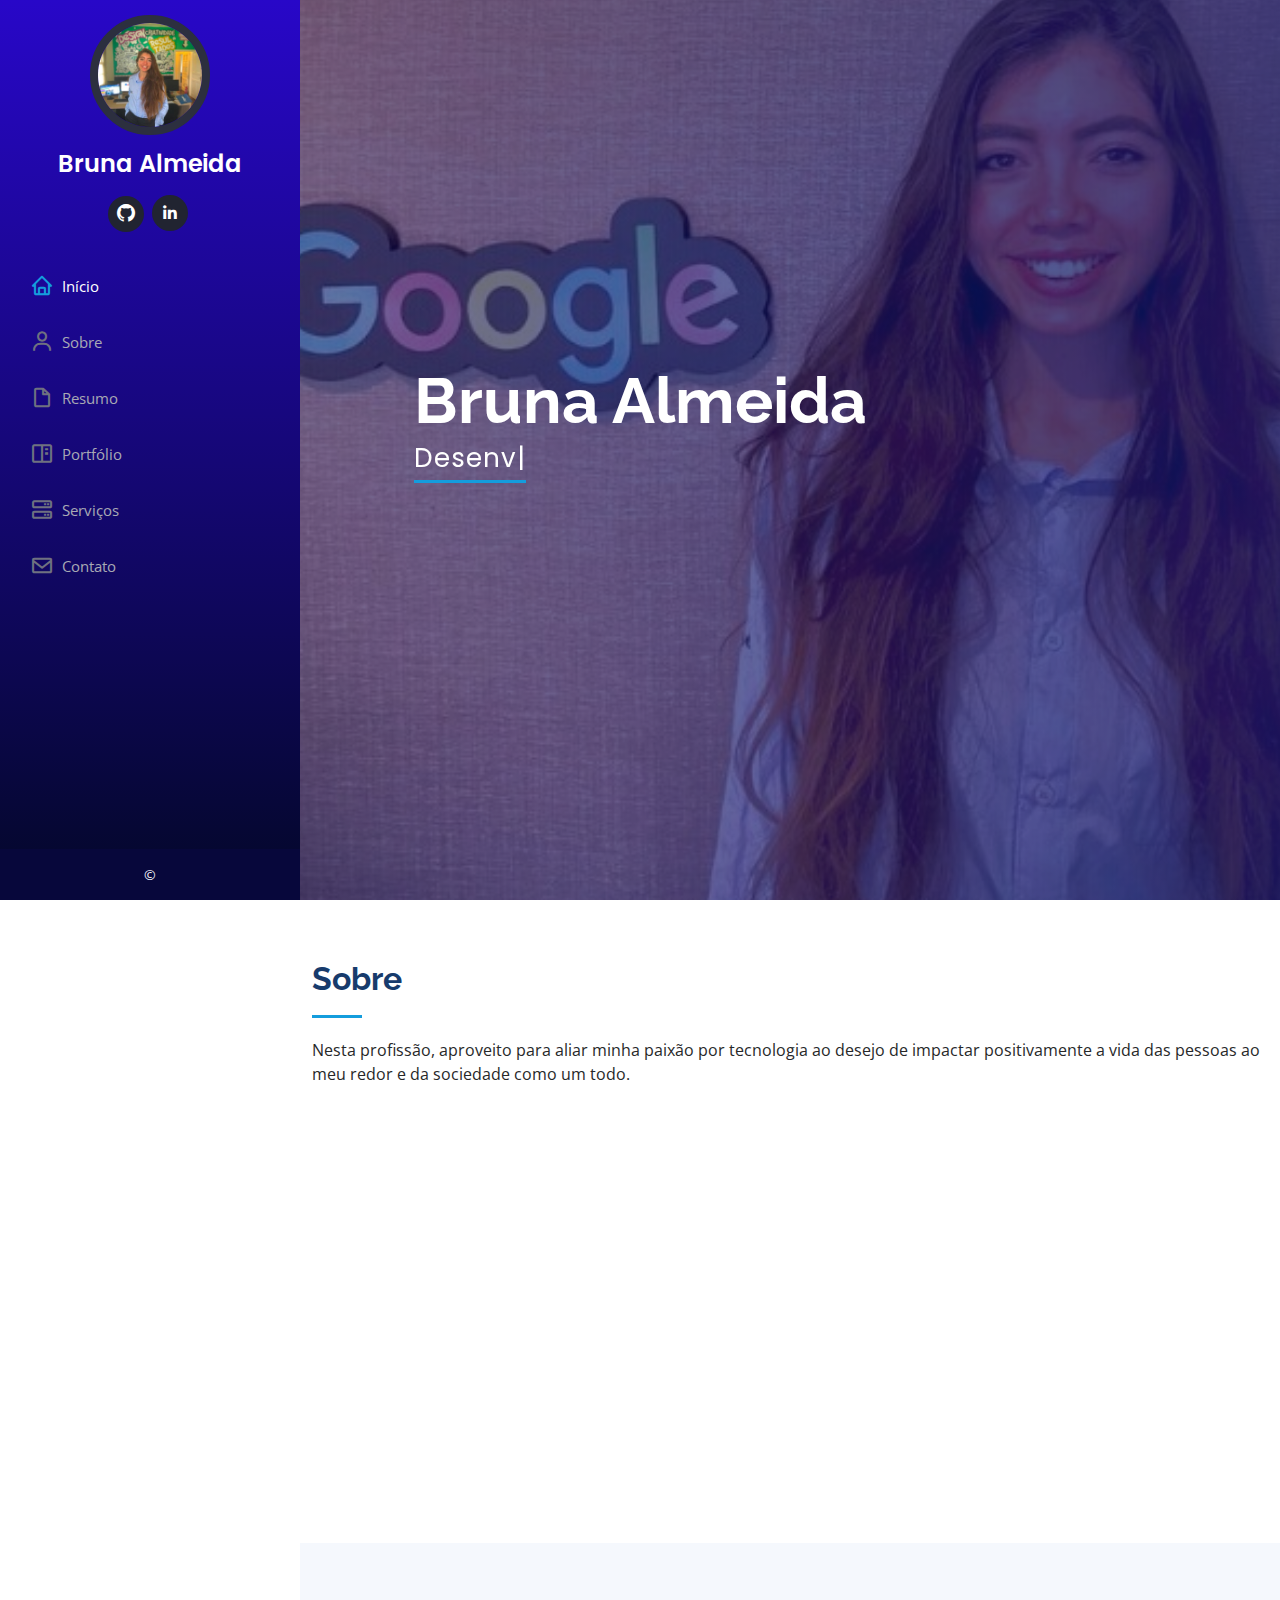
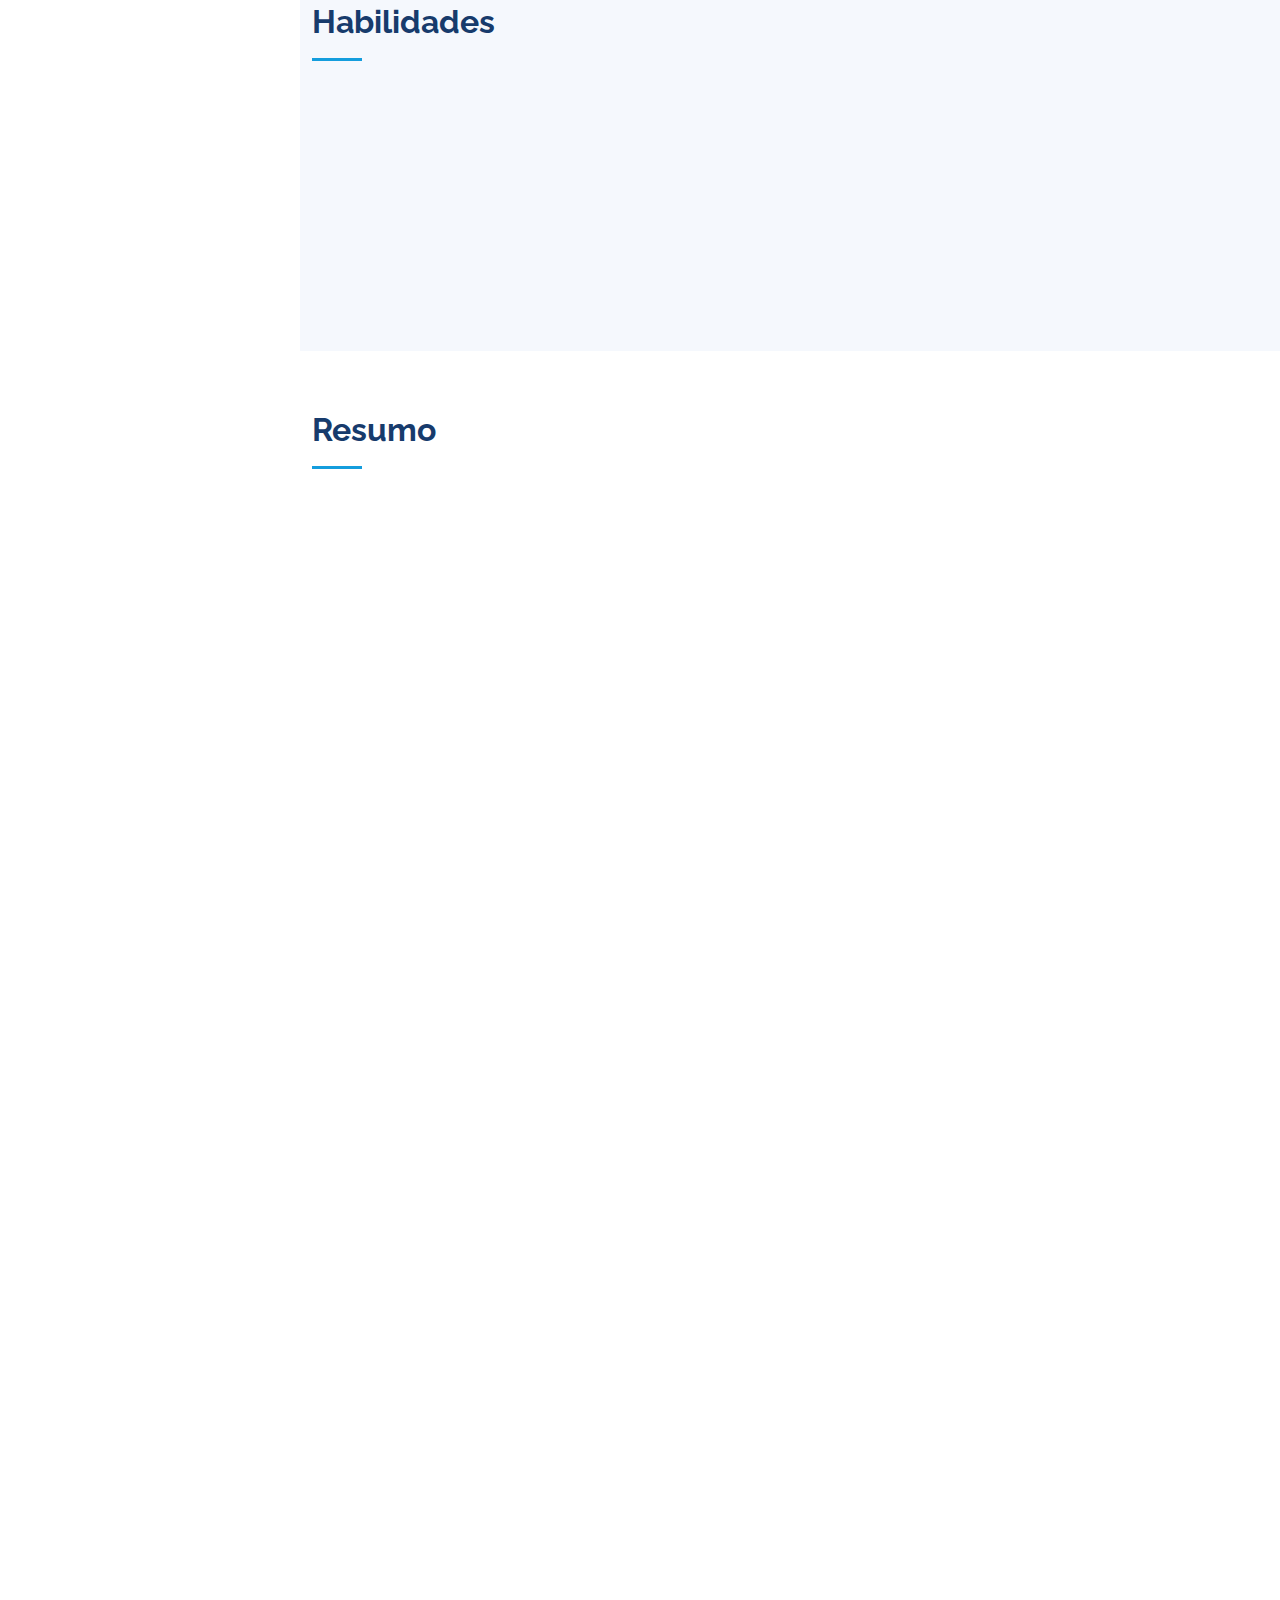
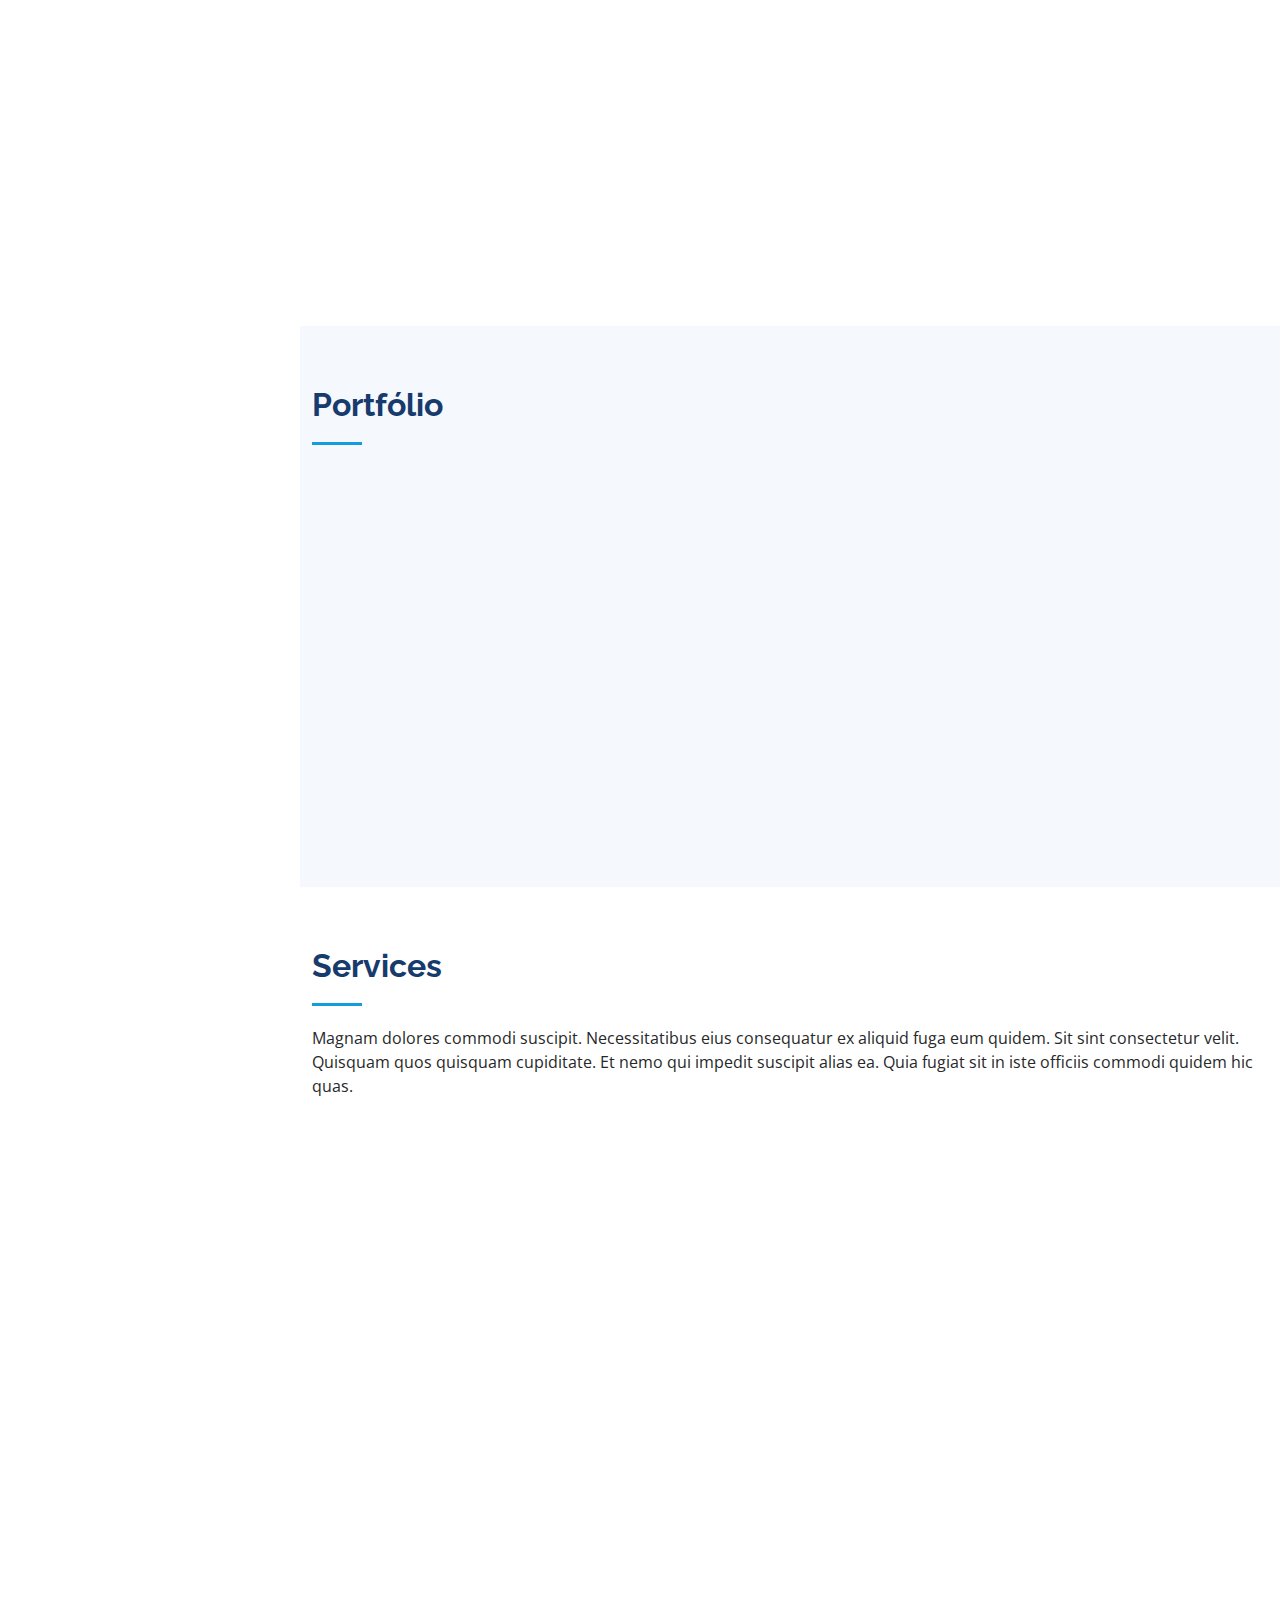
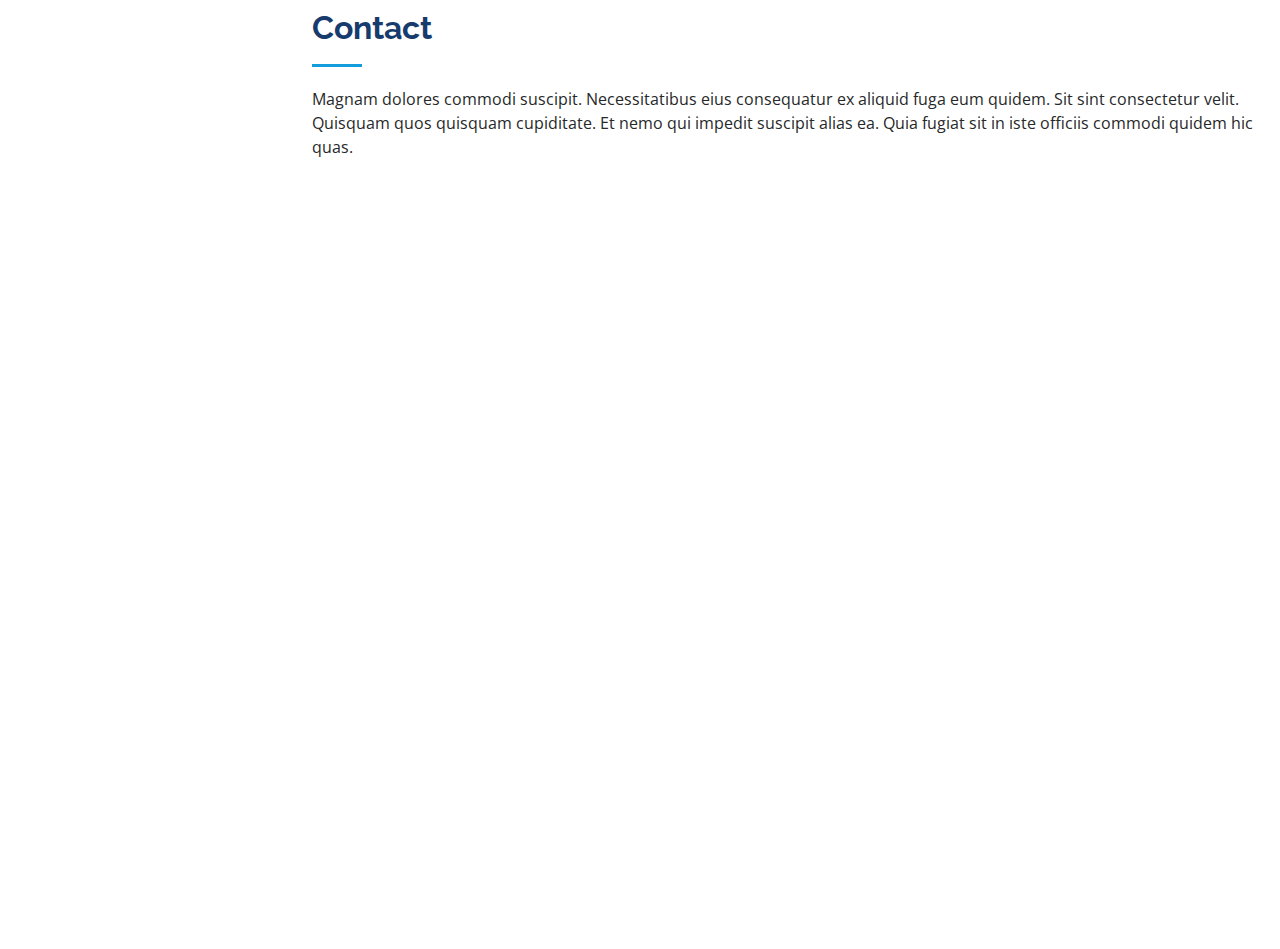
<file: index.html>
<!DOCTYPE html>
<html lang="en">

<head>
  <meta charset="utf-8">
  <meta content="width=device-width, initial-scale=1.0" name="viewport">

  <title>Bruna Almeida</title>
  <meta content="" name="description">
  <meta content="" name="keywords">

  <!-- Favicons -->
  <link href="assets/img/Untitled-9.png" rel="icon">
  <link href="assets/img/Untitled-9.png" rel="apple-touch-icon">

  <!-- Google Fonts -->
  <link href="https://fonts.googleapis.com/css?family=Open+Sans:300,300i,400,400i,600,600i,700,700i|Raleway:300,300i,400,400i,500,500i,600,600i,700,700i|Poppins:300,300i,400,400i,500,500i,600,600i,700,700i" rel="stylesheet">

  <!-- Vendor CSS Files -->
  <link href="assets/vendor/aos/aos.css" rel="stylesheet">
  <link href="assets/vendor/bootstrap/css/bootstrap.min.css" rel="stylesheet">
  <link href="assets/vendor/bootstrap-icons/bootstrap-icons.css" rel="stylesheet">
  <link href="assets/vendor/boxicons/css/boxicons.min.css" rel="stylesheet">
  <link href="assets/vendor/glightbox/css/glightbox.min.css" rel="stylesheet">
  <link href="assets/vendor/swiper/swiper-bundle.min.css" rel="stylesheet">

  <!-- Template Main CSS File -->
  <link href="assets/css/style.css" rel="stylesheet">

  <!-- =======================================================
  * Template Name: iPortfolio - v3.9.1
  * Template URL: https://bootstrapmade.com/iportfolio-bootstrap-portfolio-websites-template/
  * Author: BootstrapMade.com
  * License: https://bootstrapmade.com/license/
  ======================================================== -->
</head>

<body>

  <!-- ======= Mobile nav toggle button ======= -->
  <i class="bi bi-list mobile-nav-toggle d-xl-none"></i>

  <!-- ======= Header ======= -->
  <header id="header">
    <div class="d-flex flex-column">

      <div class="profile">
        <img src="assets/img/99504245.jpg" alt="" class="img-fluid rounded-circle">
        <h1 class="text-light"><a href="index.html">Bruna Almeida</a></h1>
        <div class="social-links mt-3 text-center">
          <a href="https://github.com/brualmeidaj" class="github" target="_blank"><i class="bi-github"></i></a>
          <a href="https://www.linkedin.com/in/bruna-almeida-de-jesus-519022222/" class="linkedin" target="_blank"><i class="bx bxl-linkedin"></i></a>
        </div>
      </div>

      <nav id="navbar" class="nav-menu navbar">
        <ul>
          <li><a href="#hero" class="nav-link scrollto active"><i class="bx bx-home"></i> <span>Início</span></a></li>
          <li><a href="#about" class="nav-link scrollto"><i class="bx bx-user"></i> <span>Sobre</span></a></li>
          <li><a href="#resume" class="nav-link scrollto"><i class="bx bx-file-blank"></i> <span>Resumo</span></a></li>
          <li><a href="#portfolio" class="nav-link scrollto"><i class="bx bx-book-content"></i> <span>Portfólio</span></a></li>
          <li><a href="#services" class="nav-link scrollto"><i class="bx bx-server"></i> <span>Serviços</span></a></li>
          <li><a href="#contact" class="nav-link scrollto"><i class="bx bx-envelope"></i> <span>Contato</span></a></li>
        </ul>
      </nav><!-- .nav-menu -->
    </div>
  </header><!-- End Header -->

  <!-- ======= Hero Section ======= -->
  <section id="hero" class="d-flex flex-column justify-content-center align-items-center">
    <div class="hero-container" data-aos="fade-in">
      <h1>Bruna Almeida</h1>
      <p><span class="typed" data-typed-items="Desenvolvedora Web"></span></p>
    </div>
  </section><!-- End Hero -->

  <main id="main">

    <!-- ======= About Section ======= -->
    <section id="about" class="about">
      <div class="container">

        <div class="section-title">
          <h2>Sobre</h2>
          <p>
            Nesta profissão, aproveito para aliar minha paixão por tecnologia ao desejo de impactar positivamente a vida das pessoas ao meu redor e da sociedade como um todo.</p>
        </div>

        <div class="row">
          <div class="col-lg-4" data-aos="fade-right">
            <img src="assets/img/99504245.jpg"rof class="img-fluid" alt="">
          </div>
          <div class="col-lg-8 pt-4 pt-lg-0 content" data-aos="fade-left">
            <h3>Desenvolvedora WEB</h3>
            <p class="fst-italic">
              O meu principal objetivo é manter-me sempre em constante evolução pessoal e profissional, sendo organização e dedicação duas características que me definem.
            </p>
            <div class="row">
              <div class="col-lg-6">
                <ul>
                  <li><i class="bi bi-chevron-right"></i> <strong>Telefone:</strong> <span>(71) 99366-3029</span></li>
                  <li><i class="bi bi-chevron-right"></i> <strong>Cidade:</strong> <span>Curitiba - Paraná</span></li>
                </ul>
              </div>
              <div class="col-lg-6">
                <ul>
                  <li><i class="bi bi-chevron-right"></i> <strong>Email</strong> <span>contatobrunaalmeida13@outlook.com</span></li>
                  <li><i class="bi bi-chevron-right"></i> <strong>Cargo Atual:</strong> <span>Programadora Web Júnior</span></li>
                </ul>
              </div>
            </div>
            <p>
              Graduanda em Análise e Desenvolvimento de Sistemas pela ESTÁCIO EAD, ótima comunicação, adaptabilidade e iniciativa para aprendizado. Ao longo da minha carreira, estou descobrindo minha paixão por desenvolvimento e programação.
           </p>
          </div>
        </div>

      </div>
    </section><!-- End About Section -->

    <!-- ======= Skills Section ======= -->
    <section id="skills" class="skills section-bg">
      <div class="container">

        <div class="section-title">
          <h2>Habilidades</h2>
        </div>
        <div class="row skills-content">

          <div class="col-lg-6" data-aos="fade-up">

            <div class="progress">
              <span class="skill">HTML <i class="val">80%</i></span>
              <div class="progress-bar-wrap">
                <div class="progress-bar" role="progressbar" aria-valuenow="80" aria-valuemin="0" aria-valuemax="100"></div>
              </div>
            </div>

            <div class="progress">
              <span class="skill">CSS <i class="val">80%</i></span>
              <div class="progress-bar-wrap">
                <div class="progress-bar" role="progressbar" aria-valuenow="80" aria-valuemin="0" aria-valuemax="100"></div>
              </div>
            </div>

            <div class="progress">
              <span class="skill">JavaScript <i class="val">40%</i></span>
              <div class="progress-bar-wrap">
                <div class="progress-bar" role="progressbar" aria-valuenow="40" aria-valuemin="0" aria-valuemax="100"></div>
              </div>
            </div>

          </div>

          <div class="col-lg-6" data-aos="fade-up" data-aos-delay="100">

            <div class="progress">
              <span class="skill">ROBOT FRAMEWORK <i class="val">70%</i></span>
              <div class="progress-bar-wrap">
                <div class="progress-bar" role="progressbar" aria-valuenow="70" aria-valuemin="0" aria-valuemax="100"></div>
              </div>
            </div>

            <div class="progress">
              <span class="skill">WordPress <i class="val">70%</i></span>
              <div class="progress-bar-wrap">
                <div class="progress-bar" role="progressbar" aria-valuenow="70" aria-valuemin="0" aria-valuemax="100"></div>
              </div>
            </div>

            <div class="progress">
              <span class="skill">WEB DESIGN<i class="val">30%</i></span>
              <div class="progress-bar-wrap">
                <div class="progress-bar" role="progressbar" aria-valuenow="40" aria-valuemin="0" aria-valuemax="100"></div>
              </div>
            </div>

          </div>

        </div>

      </div>
    </section><!-- End Skills Section -->

    <!-- ======= Resume Section ======= -->
    <section id="resume" class="resume">
      <div class="container">

        <div class="section-title">
          <h2>Resumo</h2>
        </div>

        <div class="row">
          <div class="col-lg-6" data-aos="fade-up">
            <h3 class="resume-title">Tragetória:
            </h3>
            <div class="resume-item pb-0">
              <h4>Bruna Almeida</h4>
              <p><em>Desenvolvedora web, com mais de 2 anos de experiência projetando e desenvolvendo material de marketing digital/processos automatizados centrados no usuário, desde o conceito inicial até a entrega final polida.</em></p>
              <ul>
                <li>Curitiba, Paraná- Brasil</li>
                <li>(71) 99366-3029</li>
                <li>contatobrunaalmeida13@outlook.com</li>
              </ul>
            </div>

            <h3 class="resume-title">Educação:</h3>
            <div class="resume-item">
              <h4>Universidade ESTÁCIO DE SÁ- Análise e Desenvolvimento de Sistemas</h4>
              <h5>2021 - 2023</h5>
              <p><em>Balneário Camboriú- Santa Catarina (Educação á Distância)</em></p>
            </div>
            <div class="resume-item">
              <h4>Introdução ao Framework- Robot Framework</h4>
              <h5>2022-2022</h5>
              <p><em>Santa Catarina- Itajaí (Educação á Distância)</em></p>
            </div>
            <div class="resume-item">
              <h4>CCAA Inglês e Espanhol- Curso de Inglês Básico ao Avançado</h4>
              <h5>2016-2017</h5>
              <p><em>Salvador- Bahia</em></p>
            </div>
          </div>
          <div class="col-lg-6" data-aos="fade-up" data-aos-delay="100">
            <h3 class="resume-title">Experiência Profissional</h3>
            <div class="resume-item">
              <h4>Programação Web</h4>
              <h5>2022 Maio - 2022 Até o momento</h5>
              <p><em>Curitiba, Paraná</em></p>
              <ul>
                <li>Desenvolvimento WEB: PHP, JavaScript, HTML5, CSS3, WordPress;</li>
                <li>Responsivo;</li>
                <li>Auxiliar no atendimento de chamados do suporte;</li>
                <li>Infraestrutura: Google Cloud, WHM/cPanel;</li>
                <li>Análises de Erros e Execução de Testes;</li>
                <li>Criação de landing pages e técnicas de SEO.</li>
              </ul>
            </div>
            <div class="resume-item">
              <h4>Estágio QA Tester</h4>
              <h5>2022 Janeiro - 2022 Março</h5>
              <p><em>Curitiba, Paraná</em></p>
              <ul>
                <li>Testes unitários de sistema;</li>
                <li>Geração de relatório de teste;</li>
                <li>Análises de Erros;</li>
                <li>Desenvolvimento e manutenção do checklist de testes;</li>
                <li>Execução de testes, geração e armazenamento de evidências no software de trabalho;</li>
                <li>Utilização de metodologias ágeis;</li>
                <li>Contato com a área de Customer Success;</li>
                <li>Automação em PYTHON com ROBOT FRAMEWORK para testes simples.</li>
              </ul>
            </div>
            <div class="resume-item">
              <h4>Estágio Suporte Infraestrutura</h4>
              <h5>2021 Agosto - 2022 Janeiro</h5>
              <p><em>Curitiba, Paraná</em></p>
              <ul>
                <li>Auxiliar no atendimento de chamados e monitoramento de servidores VMWARE;</li>
                <li>Contato direto com arquivos em EDI, SCALASOFT (TMS, WMS, FMS, ERP);</li>
                <li>Métodos ágeis (práticas e Kanban);</li>
                <li>Elaboração de planilhas e relatórios de em EXCEL;</li>
                <li>Auxiliar na linha de produção utilizando software da qualidade (QUALYTEAM);</li>
                <li>Acompanhamento direto na linha de produção e configuração de manutenção de equipamentos tecnológicos.</li>
              </ul>
            </div>
          </div>
        </div>

      </div>
    </section><!-- End Resume Section -->

    <!-- ======= Portfolio Section ======= -->
    <section id="portfolio" class="portfolio section-bg">
      <div class="container">

        <div class="section-title">
          <h2>Portfólio</h2>
        </div>

        <div class="row" data-aos="fade-up">
          <div class="col-lg-12 d-flex justify-content-center">
            <ul id="portfolio-flters">
              <li data-filter="*" class="filter-active">All</li>
              <li data-filter=".filter-app">App</li>
              <li data-filter=".filter-card">Cartão</li>
              <li data-filter=".filter-web">Web</li>
            </ul>
          </div>
        </div>

        <div class="row portfolio-container" data-aos="fade-up" data-aos-delay="100">

          <div class="col-lg-4 col-md-6 portfolio-item filter-web">
            <div class="portfolio-wrap">
              <img src="assets/img/portfolio/guaradosul.png" class="img-fluid" alt="">
              <div class="portfolio-links">
                <a href="assets/img/portfolio/guaradosul2.png" data-gallery="portfolioGallery" class="portfolio-lightbox" title="Web 3"><i class="bx bx-plus"></i></a>
                <a href="portfolio-details.html" title="Mais Detalhes"><i class="bx bx-link"></i></a>
              </div>
            </div>
          </div>

          <div class="col-lg-4 col-md-6 portfolio-item filter-web">
            <div class="portfolio-wrap">
              <img src="assets/img/portfolio/portfolio-5.jpg" class="img-fluid" alt="">
              <div class="portfolio-links">
                <a href="assets/img/portfolio/portfolio-5.jpg" data-gallery="portfolioGallery" class="portfolio-lightbox" title="Web 2"><i class="bx bx-plus"></i></a>
                <a href="portfolio-details.html" title="More Details"><i class="bx bx-link"></i></a>
              </div>
            </div>
          </div>

        </div>

      </div>
    </section><!-- End Portfolio Section -->

    <!-- ======= Services Section ======= -->
    <section id="services" class="services">
      <div class="container">

        <div class="section-title">
          <h2>Services</h2>
          <p>Magnam dolores commodi suscipit. Necessitatibus eius consequatur ex aliquid fuga eum quidem. Sit sint consectetur velit. Quisquam quos quisquam cupiditate. Et nemo qui impedit suscipit alias ea. Quia fugiat sit in iste officiis commodi quidem hic quas.</p>
        </div>

        <div class="row">
          <div class="col-lg-4 col-md-6 icon-box" data-aos="fade-up">
            <div class="icon"><i class="bi bi-briefcase"></i></div>
            <h4 class="title"><a href="">Lorem Ipsum</a></h4>
            <p class="description">Voluptatum deleniti atque corrupti quos dolores et quas molestias excepturi sint occaecati cupiditate non provident</p>
          </div>
          <div class="col-lg-4 col-md-6 icon-box" data-aos="fade-up" data-aos-delay="100">
            <div class="icon"><i class="bi bi-card-checklist"></i></div>
            <h4 class="title"><a href="">Dolor Sitema</a></h4>
            <p class="description">Minim veniam, quis nostrud exercitation ullamco laboris nisi ut aliquip ex ea commodo consequat tarad limino ata</p>
          </div>
          <div class="col-lg-4 col-md-6 icon-box" data-aos="fade-up" data-aos-delay="200">
            <div class="icon"><i class="bi bi-bar-chart"></i></div>
            <h4 class="title"><a href="">Sed ut perspiciatis</a></h4>
            <p class="description">Duis aute irure dolor in reprehenderit in voluptate velit esse cillum dolore eu fugiat nulla pariatur</p>
          </div>
          <div class="col-lg-4 col-md-6 icon-box" data-aos="fade-up" data-aos-delay="300">
            <div class="icon"><i class="bi bi-binoculars"></i></div>
            <h4 class="title"><a href="">Magni Dolores</a></h4>
            <p class="description">Excepteur sint occaecat cupidatat non proident, sunt in culpa qui officia deserunt mollit anim id est laborum</p>
          </div>
          <div class="col-lg-4 col-md-6 icon-box" data-aos="fade-up" data-aos-delay="400">
            <div class="icon"><i class="bi bi-brightness-high"></i></div>
            <h4 class="title"><a href="">Nemo Enim</a></h4>
            <p class="description">At vero eos et accusamus et iusto odio dignissimos ducimus qui blanditiis praesentium voluptatum deleniti atque</p>
          </div>
          <div class="col-lg-4 col-md-6 icon-box" data-aos="fade-up" data-aos-delay="500">
            <div class="icon"><i class="bi bi-calendar4-week"></i></div>
            <h4 class="title"><a href="">Eiusmod Tempor</a></h4>
            <p class="description">Et harum quidem rerum facilis est et expedita distinctio. Nam libero tempore, cum soluta nobis est eligendi</p>
          </div>
        </div>

      </div>
    </section><!-- End Services Section -->

          </div>
          <div class="swiper-pagination"></div>
        </div>

      </div>
    </section><!-- End Testimonials Section -->

    <!-- ======= Contact Section ======= -->
    <section id="contact" class="contact">
      <div class="container">

        <div class="section-title">
          <h2>Contact</h2>
          <p>Magnam dolores commodi suscipit. Necessitatibus eius consequatur ex aliquid fuga eum quidem. Sit sint consectetur velit. Quisquam quos quisquam cupiditate. Et nemo qui impedit suscipit alias ea. Quia fugiat sit in iste officiis commodi quidem hic quas.</p>
        </div>

        <div class="row" data-aos="fade-in">

          <div class="col-lg-5 d-flex align-items-stretch">
            <div class="info">
              <div class="address">
                <i class="bi bi-geo-alt"></i>
                <h4>Location:</h4>
                <p>A108 Adam Street, New York, NY 535022</p>
              </div>

              <div class="email">
                <i class="bi bi-envelope"></i>
                <h4>Email:</h4>
                <p>info@example.com</p>
              </div>

              <div class="phone">
                <i class="bi bi-phone"></i>
                <h4>Call:</h4>
                <p>+1 5589 55488 55s</p>
              </div>

              <iframe src="https://www.google.com/maps/embed?pb=!1m14!1m8!1m3!1d12097.433213460943!2d-74.0062269!3d40.7101282!3m2!1i1024!2i768!4f13.1!3m3!1m2!1s0x0%3A0xb89d1fe6bc499443!2sDowntown+Conference+Center!5e0!3m2!1smk!2sbg!4v1539943755621" frameborder="0" style="border:0; width: 100%; height: 290px;" allowfullscreen></iframe>
            </div>

          </div>

          <div class="col-lg-7 mt-5 mt-lg-0 d-flex align-items-stretch">
            <form action="forms/contact.php" method="post" role="form" class="php-email-form">
              <div class="row">
                <div class="form-group col-md-6">
                  <label for="name">Seu Nome</label>
                  <input type="text" name="name" class="form-control" id="name" required>
                </div>
                <div class="form-group col-md-6">
                  <label for="name">Seu Email</label>
                  <input type="email" class="form-control" name="email" id="email" required>
                </div>
              </div>
              <div class="form-group">
                <label for="name">Assunto</label>
                <input type="text" class="form-control" name="subject" id="subject" required>
              </div>
              <div class="form-group">
                <label for="name">Mensagem</label>
                <textarea class="form-control" name="message" rows="10" required></textarea>
              </div>
              <div class="my-3">
                <div class="loading">Carregando</div>
                <div class="error-message"></div>
                <div class="sent-message">Sua mensagem foi enviada. Muito obrigada!</div>
              </div>
              <div class="text-center"><button type="submit">Send Message</button></div>
            </form>
          </div>

        </div>

      </div>
    </section><!-- End Contact Section -->

  </main><!-- End #main -->

  <!-- ======= Footer ======= -->
  <footer id="footer">
    <div class="container">
      <div class="copyright">
        &copy; <strong><span></span></strong>
      </div>
    </div>
  </footer><!-- End  Footer -->

  <a href="#" class="back-to-top d-flex align-items-center justify-content-center"><i class="bi bi-arrow-up-short"></i></a>

  <!-- Vendor JS Files -->
  <script src="assets/vendor/purecounter/purecounter_vanilla.js"></script>
  <script src="assets/vendor/aos/aos.js"></script>
  <script src="assets/vendor/bootstrap/js/bootstrap.bundle.min.js"></script>
  <script src="assets/vendor/glightbox/js/glightbox.min.js"></script>
  <script src="assets/vendor/isotope-layout/isotope.pkgd.min.js"></script>
  <script src="assets/vendor/swiper/swiper-bundle.min.js"></script>
  <script src="assets/vendor/typed.js/typed.min.js"></script>
  <script src="assets/vendor/waypoints/noframework.waypoints.js"></script>
  <script src="assets/vendor/php-email-form/validate.js"></script>

  <!-- Template Main JS File -->
  <script src="assets/js/main.js"></script>

</body>

</html>
</file>
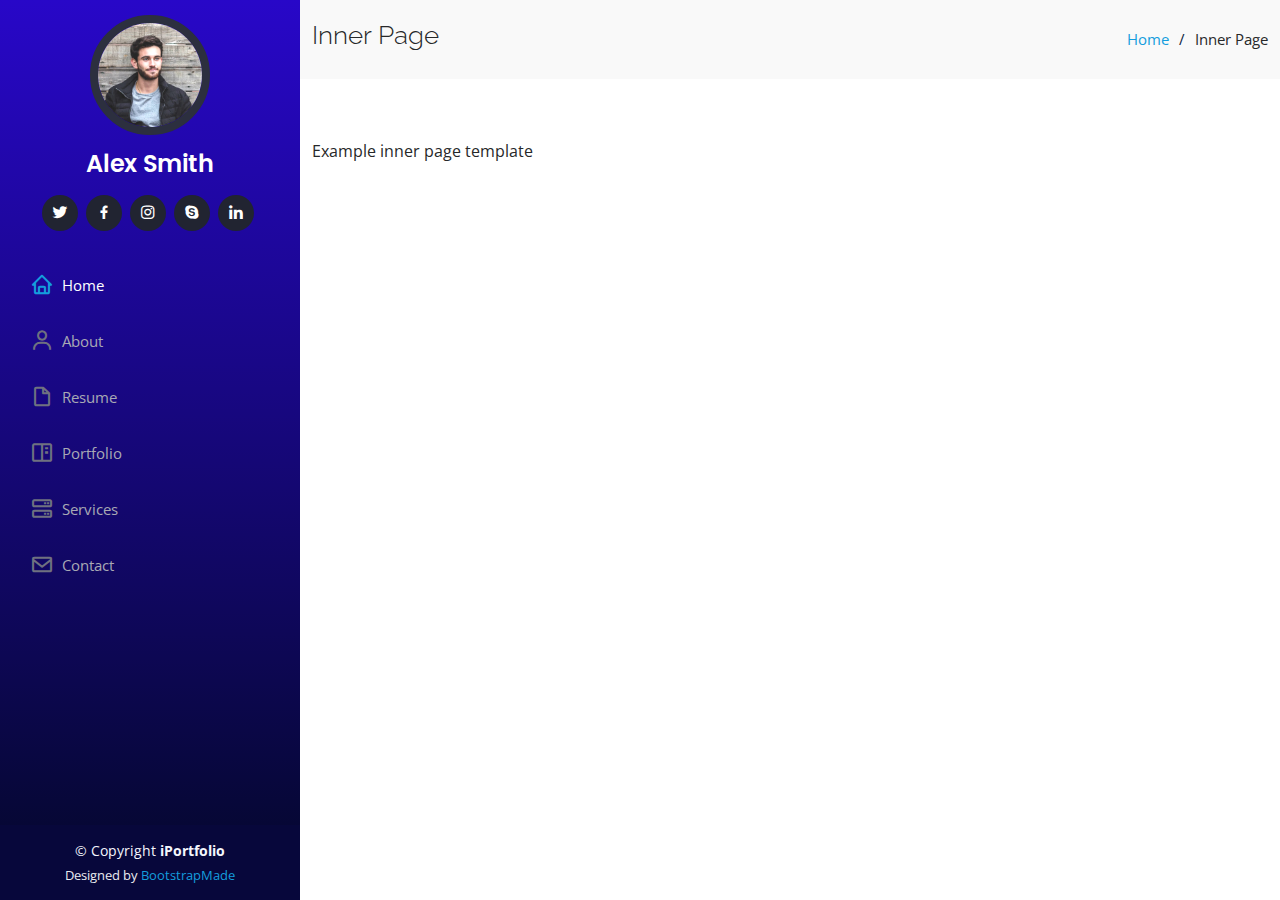
<file: inner-page.html>
<!DOCTYPE html>
<html lang="en">

<head>
  <meta charset="utf-8">
  <meta content="width=device-width, initial-scale=1.0" name="viewport">

  <title>Inner Page - iPortfolio Bootstrap Template</title>
  <meta content="" name="description">
  <meta content="" name="keywords">

  <!-- Favicons -->
  <link href="assets/img/favicon.png" rel="icon">
  <link href="assets/img/apple-touch-icon.png" rel="apple-touch-icon">

  <!-- Google Fonts -->
  <link href="https://fonts.googleapis.com/css?family=Open+Sans:300,300i,400,400i,600,600i,700,700i|Raleway:300,300i,400,400i,500,500i,600,600i,700,700i|Poppins:300,300i,400,400i,500,500i,600,600i,700,700i" rel="stylesheet">

  <!-- Vendor CSS Files -->
  <link href="assets/vendor/aos/aos.css" rel="stylesheet">
  <link href="assets/vendor/bootstrap/css/bootstrap.min.css" rel="stylesheet">
  <link href="assets/vendor/bootstrap-icons/bootstrap-icons.css" rel="stylesheet">
  <link href="assets/vendor/boxicons/css/boxicons.min.css" rel="stylesheet">
  <link href="assets/vendor/glightbox/css/glightbox.min.css" rel="stylesheet">
  <link href="assets/vendor/swiper/swiper-bundle.min.css" rel="stylesheet">

  <!-- Template Main CSS File -->
  <link href="assets/css/style.css" rel="stylesheet">

  <!-- =======================================================
  * Template Name: iPortfolio - v3.9.1
  * Template URL: https://bootstrapmade.com/iportfolio-bootstrap-portfolio-websites-template/
  * Author: BootstrapMade.com
  * License: https://bootstrapmade.com/license/
  ======================================================== -->
</head>

<body>

  <!-- ======= Mobile nav toggle button ======= -->
  <i class="bi bi-list mobile-nav-toggle d-xl-none"></i>

  <!-- ======= Header ======= -->
  <header id="header">
    <div class="d-flex flex-column">

      <div class="profile">
        <img src="assets/img/profile-img.jpg" alt="" class="img-fluid rounded-circle">
        <h1 class="text-light"><a href="index.html">Alex Smith</a></h1>
        <div class="social-links mt-3 text-center">
          <a href="#" class="twitter"><i class="bx bxl-twitter"></i></a>
          <a href="#" class="facebook"><i class="bx bxl-facebook"></i></a>
          <a href="#" class="instagram"><i class="bx bxl-instagram"></i></a>
          <a href="#" class="google-plus"><i class="bx bxl-skype"></i></a>
          <a href="#" class="linkedin"><i class="bx bxl-linkedin"></i></a>
        </div>
      </div>

      <nav id="navbar" class="nav-menu navbar">
        <ul>
          <li><a href="#hero" class="nav-link scrollto active"><i class="bx bx-home"></i> <span>Home</span></a></li>
          <li><a href="#about" class="nav-link scrollto"><i class="bx bx-user"></i> <span>About</span></a></li>
          <li><a href="#resume" class="nav-link scrollto"><i class="bx bx-file-blank"></i> <span>Resume</span></a></li>
          <li><a href="#portfolio" class="nav-link scrollto"><i class="bx bx-book-content"></i> <span>Portfolio</span></a></li>
          <li><a href="#services" class="nav-link scrollto"><i class="bx bx-server"></i> <span>Services</span></a></li>
          <li><a href="#contact" class="nav-link scrollto"><i class="bx bx-envelope"></i> <span>Contact</span></a></li>
        </ul>
      </nav><!-- .nav-menu -->
    </div>
  </header><!-- End Header -->

  <main id="main">

    <!-- ======= Breadcrumbs ======= -->
    <section class="breadcrumbs">
      <div class="container">

        <div class="d-flex justify-content-between align-items-center">
          <h2>Inner Page</h2>
          <ol>
            <li><a href="index.html">Home</a></li>
            <li>Inner Page</li>
          </ol>
        </div>

      </div>
    </section><!-- End Breadcrumbs -->

    <section class="inner-page">
      <div class="container">
        <p>
          Example inner page template
        </p>
      </div>
    </section>

  </main><!-- End #main -->

  <!-- ======= Footer ======= -->
  <footer id="footer">
    <div class="container">
      <div class="copyright">
        &copy; Copyright <strong><span>iPortfolio</span></strong>
      </div>
      <div class="credits">
        <!-- All the links in the footer should remain intact. -->
        <!-- You can delete the links only if you purchased the pro version. -->
        <!-- Licensing information: https://bootstrapmade.com/license/ -->
        <!-- Purchase the pro version with working PHP/AJAX contact form: https://bootstrapmade.com/iportfolio-bootstrap-portfolio-websites-template/ -->
        Designed by <a href="https://bootstrapmade.com/">BootstrapMade</a>
      </div>
    </div>
  </footer><!-- End  Footer -->

  <a href="#" class="back-to-top d-flex align-items-center justify-content-center"><i class="bi bi-arrow-up-short"></i></a>

  <!-- Vendor JS Files -->
  <script src="assets/vendor/purecounter/purecounter_vanilla.js"></script>
  <script src="assets/vendor/aos/aos.js"></script>
  <script src="assets/vendor/bootstrap/js/bootstrap.bundle.min.js"></script>
  <script src="assets/vendor/glightbox/js/glightbox.min.js"></script>
  <script src="assets/vendor/isotope-layout/isotope.pkgd.min.js"></script>
  <script src="assets/vendor/swiper/swiper-bundle.min.js"></script>
  <script src="assets/vendor/typed.js/typed.min.js"></script>
  <script src="assets/vendor/waypoints/noframework.waypoints.js"></script>
  <script src="assets/vendor/php-email-form/validate.js"></script>

  <!-- Template Main JS File -->
  <script src="assets/js/main.js"></script>

</body>

</html>
</file>
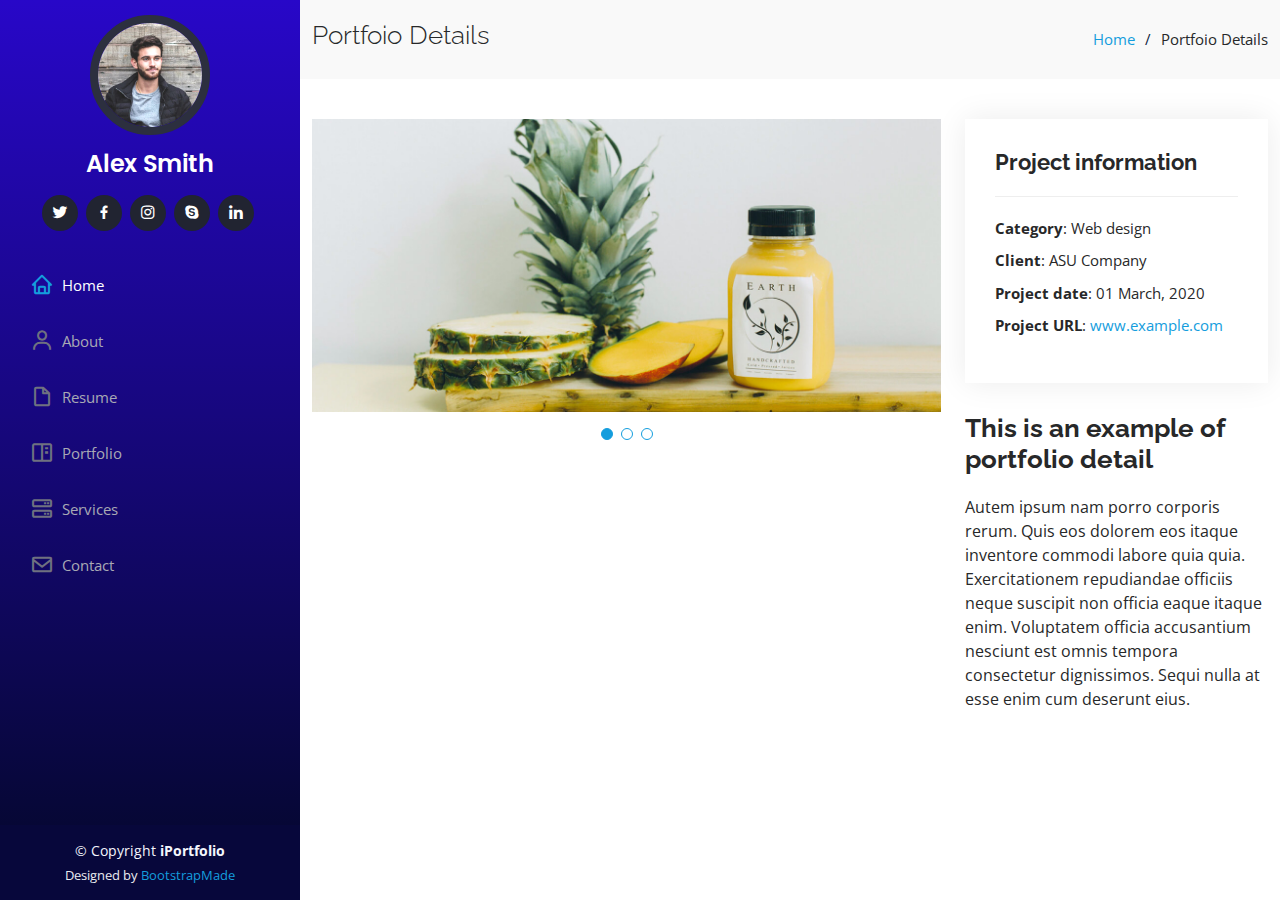
<file: portfolio-details.html>
<!DOCTYPE html>
<html lang="en">

<head>
  <meta charset="utf-8">
  <meta content="width=device-width, initial-scale=1.0" name="viewport">

  <title>Bruna Almeida</title>
  <meta content="" name="description">
  <meta content="" name="keywords">

  <!-- Favicons -->
  <link href="assets/img/favicon.png" rel="icon">
  <link href="assets/img/apple-touch-icon.png" rel="apple-touch-icon">

  <!-- Google Fonts -->
  <link href="https://fonts.googleapis.com/css?family=Open+Sans:300,300i,400,400i,600,600i,700,700i|Raleway:300,300i,400,400i,500,500i,600,600i,700,700i|Poppins:300,300i,400,400i,500,500i,600,600i,700,700i" rel="stylesheet">

  <!-- Vendor CSS Files -->
  <link href="assets/vendor/aos/aos.css" rel="stylesheet">
  <link href="assets/vendor/bootstrap/css/bootstrap.min.css" rel="stylesheet">
  <link href="assets/vendor/bootstrap-icons/bootstrap-icons.css" rel="stylesheet">
  <link href="assets/vendor/boxicons/css/boxicons.min.css" rel="stylesheet">
  <link href="assets/vendor/glightbox/css/glightbox.min.css" rel="stylesheet">
  <link href="assets/vendor/swiper/swiper-bundle.min.css" rel="stylesheet">

  <!-- Template Main CSS File -->
  <link href="assets/css/style.css" rel="stylesheet">

  <!-- =======================================================
  * Template Name: iPortfolio - v3.9.1
  * Template URL: https://bootstrapmade.com/iportfolio-bootstrap-portfolio-websites-template/
  * Author: BootstrapMade.com
  * License: https://bootstrapmade.com/license/
  ======================================================== -->
</head>

<body>

  <!-- ======= Mobile nav toggle button ======= -->
  <i class="bi bi-list mobile-nav-toggle d-xl-none"></i>

  <!-- ======= Header ======= -->
  <header id="header">
    <div class="d-flex flex-column">

      <div class="profile">
        <img src="assets/img/profile-img.jpg" alt="" class="img-fluid rounded-circle">
        <h1 class="text-light"><a href="index.html">Alex Smith</a></h1>
        <div class="social-links mt-3 text-center">
          <a href="#" class="twitter"><i class="bx bxl-twitter"></i></a>
          <a href="#" class="facebook"><i class="bx bxl-facebook"></i></a>
          <a href="#" class="instagram"><i class="bx bxl-instagram"></i></a>
          <a href="#" class="google-plus"><i class="bx bxl-skype"></i></a>
          <a href="#" class="linkedin"><i class="bx bxl-linkedin"></i></a>
        </div>
      </div>

      <nav id="navbar" class="nav-menu navbar">
        <ul>
          <li><a href="#hero" class="nav-link scrollto active"><i class="bx bx-home"></i> <span>Home</span></a></li>
          <li><a href="#about" class="nav-link scrollto"><i class="bx bx-user"></i> <span>About</span></a></li>
          <li><a href="#resume" class="nav-link scrollto"><i class="bx bx-file-blank"></i> <span>Resume</span></a></li>
          <li><a href="#portfolio" class="nav-link scrollto"><i class="bx bx-book-content"></i> <span>Portfolio</span></a></li>
          <li><a href="#services" class="nav-link scrollto"><i class="bx bx-server"></i> <span>Services</span></a></li>
          <li><a href="#contact" class="nav-link scrollto"><i class="bx bx-envelope"></i> <span>Contact</span></a></li>
        </ul>
      </nav><!-- .nav-menu -->
    </div>
  </header><!-- End Header -->

  <main id="main">

    <!-- ======= Breadcrumbs ======= -->
    <section id="breadcrumbs" class="breadcrumbs">
      <div class="container">

        <div class="d-flex justify-content-between align-items-center">
          <h2>Portfoio Details</h2>
          <ol>
            <li><a href="index.html">Home</a></li>
            <li>Portfoio Details</li>
          </ol>
        </div>

      </div>
    </section><!-- End Breadcrumbs -->

    <!-- ======= Portfolio Details Section ======= -->
    <section id="portfolio-details" class="portfolio-details">
      <div class="container">

        <div class="row gy-4">

          <div class="col-lg-8">
            <div class="portfolio-details-slider swiper">
              <div class="swiper-wrapper align-items-center">

                <div class="swiper-slide">
                  <img src="assets/img/portfolio/portfolio-details-1.jpg" alt="">
                </div>

                <div class="swiper-slide">
                  <img src="assets/img/portfolio/portfolio-details-2.jpg" alt="">
                </div>

                <div class="swiper-slide">
                  <img src="assets/img/portfolio/portfolio-details-3.jpg" alt="">
                </div>

              </div>
              <div class="swiper-pagination"></div>
            </div>
          </div>

          <div class="col-lg-4">
            <div class="portfolio-info">
              <h3>Project information</h3>
              <ul>
                <li><strong>Category</strong>: Web design</li>
                <li><strong>Client</strong>: ASU Company</li>
                <li><strong>Project date</strong>: 01 March, 2020</li>
                <li><strong>Project URL</strong>: <a href="#">www.example.com</a></li>
              </ul>
            </div>
            <div class="portfolio-description">
              <h2>This is an example of portfolio detail</h2>
              <p>
                Autem ipsum nam porro corporis rerum. Quis eos dolorem eos itaque inventore commodi labore quia quia. Exercitationem repudiandae officiis neque suscipit non officia eaque itaque enim. Voluptatem officia accusantium nesciunt est omnis tempora consectetur dignissimos. Sequi nulla at esse enim cum deserunt eius.
              </p>
            </div>
          </div>

        </div>

      </div>
    </section><!-- End Portfolio Details Section -->

  </main><!-- End #main -->

  <!-- ======= Footer ======= -->
  <footer id="footer">
    <div class="container">
      <div class="copyright">
        &copy; Copyright <strong><span>iPortfolio</span></strong>
      </div>
      <div class="credits">
        <!-- All the links in the footer should remain intact. -->
        <!-- You can delete the links only if you purchased the pro version. -->
        <!-- Licensing information: https://bootstrapmade.com/license/ -->
        <!-- Purchase the pro version with working PHP/AJAX contact form: https://bootstrapmade.com/iportfolio-bootstrap-portfolio-websites-template/ -->
        Designed by <a href="https://bootstrapmade.com/">BootstrapMade</a>
      </div>
    </div>
  </footer><!-- End  Footer -->

  <a href="#" class="back-to-top d-flex align-items-center justify-content-center"><i class="bi bi-arrow-up-short"></i></a>

  <!-- Vendor JS Files -->
  <script src="assets/vendor/purecounter/purecounter_vanilla.js"></script>
  <script src="assets/vendor/aos/aos.js"></script>
  <script src="assets/vendor/bootstrap/js/bootstrap.bundle.min.js"></script>
  <script src="assets/vendor/glightbox/js/glightbox.min.js"></script>
  <script src="assets/vendor/isotope-layout/isotope.pkgd.min.js"></script>
  <script src="assets/vendor/swiper/swiper-bundle.min.js"></script>
  <script src="assets/vendor/typed.js/typed.min.js"></script>
  <script src="assets/vendor/waypoints/noframework.waypoints.js"></script>
  <script src="assets/vendor/php-email-form/validate.js"></script>

  <!-- Template Main JS File -->
  <script src="assets/js/main.js"></script>

</body>

</html>
</file>
<file: assets/css/style.css>
/**
* Template Name: iPortfolio - v3.9.1
* Template URL: https://bootstrapmade.com/iportfolio-bootstrap-portfolio-websites-template/
* Author: BootstrapMade.com
* License: https://bootstrapmade.com/license/
*/

/*--------------------------------------------------------------
# General
--------------------------------------------------------------*/
body {
  font-family: "Open Sans", sans-serif;
  color: #272829;
}

a {
  color: #149ddd;
  text-decoration: none;
}

a:hover {
  color: #37b3ed;
  text-decoration: none;
}

h1,
h2,
h3,
h4,
h5,
h6 {
  font-family: "Raleway", sans-serif;
}

/*--------------------------------------------------------------
# Back to top button
--------------------------------------------------------------*/
.back-to-top {
  position: fixed;
  visibility: hidden;
  opacity: 0;
  right: 15px;
  bottom: 15px;
  z-index: 996;
  background: #149ddd;
  width: 40px;
  height: 40px;
  border-radius: 50px;
  transition: all 0.4s;
}

.back-to-top i {
  font-size: 28px;
  color: #fff;
  line-height: 0;
}

.back-to-top:hover {
  background: #2eafec;
  color: #fff;
}

.back-to-top.active {
  visibility: visible;
  opacity: 1;
}

/*--------------------------------------------------------------
# Header
--------------------------------------------------------------*/
#header {
  position: fixed;
  top: 0;
  left: 0;
  bottom: 0;
  width: 300px;
  transition: all ease-in-out 0.5s;
  z-index: 9997;
  transition: all 0.5s;
  padding: 0 15px;
  background: linear-gradient(to bottom, rgb(40, 7, 200), rgb(3, 7, 40) );
  overflow-y: auto;
}

#header .profile img {
  margin: 15px auto;
  display: block;
  width: 120px;
  border: 8px solid #2c2f3f;
}

#header .profile h1 {
  font-size: 24px;
  margin: 0;
  padding: 0;
  font-weight: 600;
  -moz-text-align-last: center;
  text-align-last: center;
  font-family: "Poppins", sans-serif;
}

#header .profile h1 a,
#header .profile h1 a:hover {
  color: #fff;
  text-decoration: none;
}

#header .profile .social-links a {
  font-size: 18px;
  display: inline-block;
  background: #212431;
  color: #fff;
  line-height: 1;
  padding: 8px 0;
  margin-right: 4px;
  border-radius: 50%;
  text-align: center;
  width: 36px;
  height: 36px;
  transition: 0.3s;
}

#header .profile .social-links a:hover {
  background: #149ddd;
  color: #fff;
  text-decoration: none;
}

#main {
  margin-left: 300px;
}

@media (max-width: 1199px) {
  #header {
    left: -300px;
  }

  #main {
    margin-left: 0;
  }
}

/*--------------------------------------------------------------
# Navigation Menu
--------------------------------------------------------------*/
/* Desktop Navigation */
.nav-menu {
  padding: 30px 0 0 0;
}

.nav-menu * {
  margin: 0;
  padding: 0;
  list-style: none;
}

.nav-menu>ul>li {
  position: relative;
  white-space: nowrap;
}

.nav-menu a,
.nav-menu a:focus {
  display: flex;
  align-items: center;
  color: #a8a9b4;
  padding: 12px 15px;
  margin-bottom: 8px;
  transition: 0.3s;
  font-size: 15px;
}

.nav-menu a i,
.nav-menu a:focus i {
  font-size: 24px;
  padding-right: 8px;
  color: #6f7180;
}

.nav-menu a:hover,
.nav-menu .active,
.nav-menu .active:focus,
.nav-menu li:hover>a {
  text-decoration: none;
  color: #fff;
}

.nav-menu a:hover i,
.nav-menu .active i,
.nav-menu .active:focus i,
.nav-menu li:hover>a i {
  color: #149ddd;
}

/* Mobile Navigation */
.mobile-nav-toggle {
  position: fixed;
  right: 15px;
  top: 15px;
  z-index: 9998;
  border: 0;
  font-size: 24px;
  transition: all 0.4s;
  outline: none !important;
  background-color: #149ddd;
  color: #fff;
  width: 40px;
  height: 40px;
  display: inline-flex;
  align-items: center;
  justify-content: center;
  line-height: 0;
  border-radius: 50px;
  cursor: pointer;
}

.mobile-nav-active {
  overflow: hidden;
}

.mobile-nav-active #header {
  left: 0;
}

/*--------------------------------------------------------------
# Hero Section
--------------------------------------------------------------*/
#hero {
  width: 100%;
  height: 100vh;
  background: linear-gradient(to right, rgba(29, 0, 168, 0.29), rgba(14, 32, 179, 0.65) ), url("../img/1658334408007.jpg") 199px -209px;
    background-attachment: scroll;
    background-size: auto;
  background-size: cover;
}

@media only screen and (max-width: 600px) {
  #hero{
  background: linear-gradient(to right, rgba(29, 0, 168, 0.29), rgba(14, 32, 179, 0.65) ), url("../img/1658334408007.jpg") -41px 0px !important;
  background-repeat: no-repeat !important;
  }
  #hero::before {
    background: none !important;
  }
}


#hero:before {
  content: "";
  background: rgba(5, 13, 24, 0.3);
  position: absolute;
  bottom: 0;
  top: 0;
  left: 0;
  right: 0;
  z-index: 1;
}

#hero .hero-container {
  position: relative;
  z-index: 2;
  min-width: 300px;
}

#hero h1 {
  margin: 0 0 10px 0;
  font-size: 64px;
  font-weight: 700;
  line-height: 56px;
  color: #fff;
}

#hero p {
  color: #fff;
  margin-bottom: 50px;
  font-size: 26px;
  font-family: "Poppins", sans-serif;
}

#hero p span {
  color: #fff;
  padding-bottom: 4px;
  letter-spacing: 1px;
  border-bottom: 3px solid #149ddd;
}

@media (min-width: 1024px) {
  #hero {
    background-attachment: fixed;
  }
}

@media (max-width: 768px) {
  #hero h1 {
    font-size: 28px;
    line-height: 36px;
  }

  #hero h2 {
    font-size: 18px;
    line-height: 24px;
    margin-bottom: 30px;
  }
}

/*--------------------------------------------------------------
# Sections General
--------------------------------------------------------------*/
section {
  padding: 60px 0;
  overflow: hidden;
}

.section-bg {
  background: #f5f8fd;
}

.section-title {
  padding-bottom: 30px;
}

.section-title h2 {
  font-size: 32px;
  font-weight: bold;
  margin-bottom: 20px;
  padding-bottom: 20px;
  position: relative;
  color: #173b6c;
}

.section-title h2::after {
  content: "";
  position: absolute;
  display: block;
  width: 50px;
  height: 3px;
  background: #149ddd;
  bottom: 0;
  left: 0;
}

.section-title p {
  margin-bottom: 0;
}

/*--------------------------------------------------------------
# About
--------------------------------------------------------------*/
.about .content h3 {
  font-weight: 700;
  font-size: 26px;
  color: #173b6c;
}

.about .content ul {
  list-style: none;
  padding: 0;
}

.about .content ul li {
  margin-bottom: 20px;
  display: flex;
  align-items: center;
}

.about .content ul strong {
  margin-right: 10px;
}

.about .content ul i {
  font-size: 16px;
  margin-right: 5px;
  color: #149ddd;
  line-height: 0;
}

.about .content p:last-child {
  margin-bottom: 0;
}


/*--------------------------------------------------------------
# Akills
--------------------------------------------------------------*/
.skills .progress {
  height: 60px;
  display: block;
  background: none;
  border-radius: 0;
}

.skills .progress .skill {
  padding: 0;
  margin: 0 0 6px 0;
  text-transform: uppercase;
  display: block;
  font-weight: 600;
  font-family: "Poppins", sans-serif;
  color: #050d18;
}

.skills .progress .skill .val {
  float: right;
  font-style: normal;
}

.skills .progress-bar-wrap {
  background: #dce8f8;
  height: 10px;
}

.skills .progress-bar {
  width: 1px;
  height: 10px;
  transition: 0.9s;
  background-color: #149ddd;
}

/*--------------------------------------------------------------
# Resume
--------------------------------------------------------------*/
.resume .resume-title {
  font-size: 26px;
  font-weight: 700;
  margin-top: 20px;
  margin-bottom: 20px;
  color: #050d18;
}

.resume .resume-item {
  padding: 0 0 20px 20px;
  margin-top: -2px;
  border-left: 2px solid #1f5297;
  position: relative;
}

.resume .resume-item h4 {
  line-height: 18px;
  font-size: 18px;
  font-weight: 600;
  text-transform: uppercase;
  font-family: "Poppins", sans-serif;
  color: #050d18;
  margin-bottom: 10px;
}

.resume .resume-item h5 {
  font-size: 16px;
  background: #e4edf9;
  padding: 5px 15px;
  display: inline-block;
  font-weight: 600;
  margin-bottom: 10px;
}

.resume .resume-item ul {
  padding-left: 20px;
}

.resume .resume-item ul li {
  padding-bottom: 10px;
}

.resume .resume-item:last-child {
  padding-bottom: 0;
}

.resume .resume-item::before {
  content: "";
  position: absolute;
  width: 16px;
  height: 16px;
  border-radius: 50px;
  left: -9px;
  top: 0;
  background: #fff;
  border: 2px solid #1f5297;
}

/*--------------------------------------------------------------
# Portfolio
--------------------------------------------------------------*/
.portfolio .portfolio-item {
  margin-bottom: 30px;
}

.portfolio #portfolio-flters {
  padding: 0;
  margin: 0 auto 35px auto;
  list-style: none;
  text-align: center;
  background: #fff;
  border-radius: 50px;
  padding: 2px 15px;
}

.portfolio #portfolio-flters li {
  cursor: pointer;
  display: inline-block;
  padding: 10px 15px 8px 15px;
  font-size: 14px;
  font-weight: 600;
  line-height: 1;
  text-transform: uppercase;
  color: #272829;
  margin-bottom: 5px;
  transition: all 0.3s ease-in-out;
}

.portfolio #portfolio-flters li:hover,
.portfolio #portfolio-flters li.filter-active {
  color: #149ddd;
}

.portfolio #portfolio-flters li:last-child {
  margin-right: 0;
}

.portfolio .portfolio-wrap {
  transition: 0.3s;
  position: relative;
  overflow: hidden;
  z-index: 1;
}

.portfolio .portfolio-wrap::before {
  content: "";
  background: rgba(255, 255, 255, 0.5);
  position: absolute;
  left: 0;
  right: 0;
  top: 0;
  bottom: 0;
  transition: all ease-in-out 0.3s;
  z-index: 2;
  opacity: 0;
}

.portfolio .portfolio-wrap .portfolio-links {
  opacity: 1;
  left: 0;
  right: 0;
  bottom: -60px;
  z-index: 3;
  position: absolute;
  transition: all ease-in-out 0.3s;
  display: flex;
  justify-content: center;
}

.portfolio .portfolio-wrap .portfolio-links a {
  color: #fff;
  font-size: 28px;
  text-align: center;
  background: rgba(20, 157, 221, 0.75);
  transition: 0.3s;
  width: 50%;
}

.portfolio .portfolio-wrap .portfolio-links a:hover {
  background: rgba(20, 157, 221, 0.95);
}

.portfolio .portfolio-wrap .portfolio-links a+a {
  border-left: 1px solid #37b3ed;
}

.portfolio .portfolio-wrap:hover::before {
  top: 0;
  left: 0;
  right: 0;
  bottom: 0;
  opacity: 1;
}

.portfolio .portfolio-wrap:hover .portfolio-links {
  opacity: 1;
  bottom: 0;
}

/*--------------------------------------------------------------
# Portfolio Details
--------------------------------------------------------------*/
.portfolio-details {
  padding-top: 40px;
}

.portfolio-details .portfolio-details-slider img {
  width: 100%;
}

.portfolio-details .portfolio-details-slider .swiper-pagination {
  margin-top: 20px;
  position: relative;
}

.portfolio-details .portfolio-details-slider .swiper-pagination .swiper-pagination-bullet {
  width: 12px;
  height: 12px;
  background-color: #fff;
  opacity: 1;
  border: 1px solid #149ddd;
}

.portfolio-details .portfolio-details-slider .swiper-pagination .swiper-pagination-bullet-active {
  background-color: #149ddd;
}

.portfolio-details .portfolio-info {
  padding: 30px;
  box-shadow: 0px 0 30px rgba(5, 13, 24, 0.08);
}

.portfolio-details .portfolio-info h3 {
  font-size: 22px;
  font-weight: 700;
  margin-bottom: 20px;
  padding-bottom: 20px;
  border-bottom: 1px solid #eee;
}

.portfolio-details .portfolio-info ul {
  list-style: none;
  padding: 0;
  font-size: 15px;
}

.portfolio-details .portfolio-info ul li+li {
  margin-top: 10px;
}

.portfolio-details .portfolio-description {
  padding-top: 30px;
}

.portfolio-details .portfolio-description h2 {
  font-size: 26px;
  font-weight: 700;
  margin-bottom: 20px;
}

.portfolio-details .portfolio-description p {
  padding: 0;
}

/*--------------------------------------------------------------
# Services
--------------------------------------------------------------*/
.services .icon-box {
  margin-bottom: 20px;
}

.services .icon {
  float: left;
  display: flex;
  align-items: center;
  justify-content: center;
  width: 54px;
  height: 54px;
  background: #149ddd;
  border-radius: 50%;
  transition: 0.5s;
  border: 1px solid #149ddd;
}

.services .icon i {
  color: #fff;
  font-size: 24px;
  line-height: 0;
}

.services .icon-box:hover .icon {
  background: #fff;
}

.services .icon-box:hover .icon i {
  color: #149ddd;
}

.services .title {
  margin-left: 80px;
  font-weight: 700;
  margin-bottom: 15px;
  font-size: 18px;
}

.services .title a {
  color: #343a40;
}

.services .title a:hover {
  color: #149ddd;
}

.services .description {
  margin-left: 80px;
  line-height: 24px;
  font-size: 14px;
}


/*--------------------------------------------------------------
# Contact
--------------------------------------------------------------*/
.contact {
  padding-bottom: 130px;
}

.contact .info {
  padding: 30px;
  background: #fff;
  width: 100%;
  box-shadow: 0 0 24px 0 rgba(0, 0, 0, 0.12);
}

.contact .info i {
  font-size: 20px;
  color: #149ddd;
  float: left;
  width: 44px;
  height: 44px;
  background: #dff3fc;
  display: flex;
  justify-content: center;
  align-items: center;
  border-radius: 50px;
  transition: all 0.3s ease-in-out;
}

.contact .info h4 {
  padding: 0 0 0 60px;
  font-size: 22px;
  font-weight: 600;
  margin-bottom: 5px;
  color: #050d18;
}

.contact .info p {
  padding: 0 0 10px 60px;
  margin-bottom: 20px;
  font-size: 14px;
  color: #173b6c;
}

.contact .info .email p {
  padding-top: 5px;
}

.contact .info .social-links {
  padding-left: 60px;
}

.contact .info .social-links a {
  font-size: 18px;
  display: inline-block;
  background: #333;
  color: #fff;
  line-height: 1;
  padding: 8px 0;
  border-radius: 50%;
  text-align: center;
  width: 36px;
  height: 36px;
  transition: 0.3s;
  margin-right: 10px;
}

.contact .info .social-links a:hover {
  background: #149ddd;
  color: #fff;
}

.contact .info .email:hover i,
.contact .info .address:hover i,
.contact .info .phone:hover i {
  background: #149ddd;
  color: #fff;
}

.contact .php-email-form {
  width: 100%;
  padding: 30px;
  background: #fff;
  box-shadow: 0 0 24px 0 rgba(0, 0, 0, 0.12);
}

.contact .php-email-form .form-group {
  padding-bottom: 8px;
}

.contact .php-email-form .validate {
  display: none;
  color: red;
  margin: 0 0 15px 0;
  font-weight: 400;
  font-size: 13px;
}

.contact .php-email-form .error-message {
  display: none;
  color: #fff;
  background: #ed3c0d;
  text-align: left;
  padding: 15px;
  font-weight: 600;
}

.contact .php-email-form .error-message br+br {
  margin-top: 25px;
}

.contact .php-email-form .sent-message {
  display: none;
  color: #fff;
  background: #18d26e;
  text-align: center;
  padding: 15px;
  font-weight: 600;
}

.contact .php-email-form .loading {
  display: none;
  background: #fff;
  text-align: center;
  padding: 15px;
}

.contact .php-email-form .loading:before {
  content: "";
  display: inline-block;
  border-radius: 50%;
  width: 24px;
  height: 24px;
  margin: 0 10px -6px 0;
  border: 3px solid #18d26e;
  border-top-color: #eee;
  -webkit-animation: animate-loading 1s linear infinite;
  animation: animate-loading 1s linear infinite;
}

.contact .php-email-form .form-group {
  margin-bottom: 15px;
}

.contact .php-email-form label {
  padding-bottom: 8px;
}

.contact .php-email-form input,
.contact .php-email-form textarea {
  border-radius: 0;
  box-shadow: none;
  font-size: 14px;
}

.contact .php-email-form input {
  height: 44px;
}

.contact .php-email-form textarea {
  padding: 10px 15px;
}

.contact .php-email-form button[type=submit] {
  background: #149ddd;
  border: 0;
  padding: 10px 24px;
  color: #fff;
  transition: 0.4s;
  border-radius: 4px;
}

.contact .php-email-form button[type=submit]:hover {
  background: #37b3ed;
}

@-webkit-keyframes animate-loading {
  0% {
    transform: rotate(0deg);
  }

  100% {
    transform: rotate(360deg);
  }
}

@keyframes animate-loading {
  0% {
    transform: rotate(0deg);
  }

  100% {
    transform: rotate(360deg);
  }
}

/*--------------------------------------------------------------
# Breadcrumbs
--------------------------------------------------------------*/
.breadcrumbs {
  padding: 20px 0;
  background: #f9f9f9;
}

.breadcrumbs h2 {
  font-size: 26px;
  font-weight: 300;
}

.breadcrumbs ol {
  display: flex;
  flex-wrap: wrap;
  list-style: none;
  padding: 0;
  margin: 0;
  font-size: 15px;
}

.breadcrumbs ol li+li {
  padding-left: 10px;
}

.breadcrumbs ol li+li::before {
  display: inline-block;
  padding-right: 10px;
  color: #0e2442;
  content: "/";
}

@media (max-width: 768px) {
  .breadcrumbs .d-flex {
    display: block !important;
  }

  .breadcrumbs ol {
    display: block;
  }

  .breadcrumbs ol li {
    display: inline-block;
  }
}

/*--------------------------------------------------------------
# Footer
--------------------------------------------------------------*/
#footer {
  padding: 15px;
  color: #f4f6fd;
  font-size: 14px;
  position: fixed;
  left: 0;
  bottom: 0;
  width: 300px;
  z-index: 9999;
  background: rgb(7, 7, 59);
}

.fst-italic {
  padding: 29px 0px;
}

.col-lg-8 > p:nth-child(4) {
  padding-top: 21px;
}


#footer .copyright {
  text-align: center;
}

#footer .credits {
  padding-top: 5px;
  text-align: center;
  font-size: 13px;
  color: #eaebf0;
}

@media (max-width: 1199px) {
  #footer {
    position: static;
    width: auto;
    padding-right: 20px 15px;
  }
}
</file>
